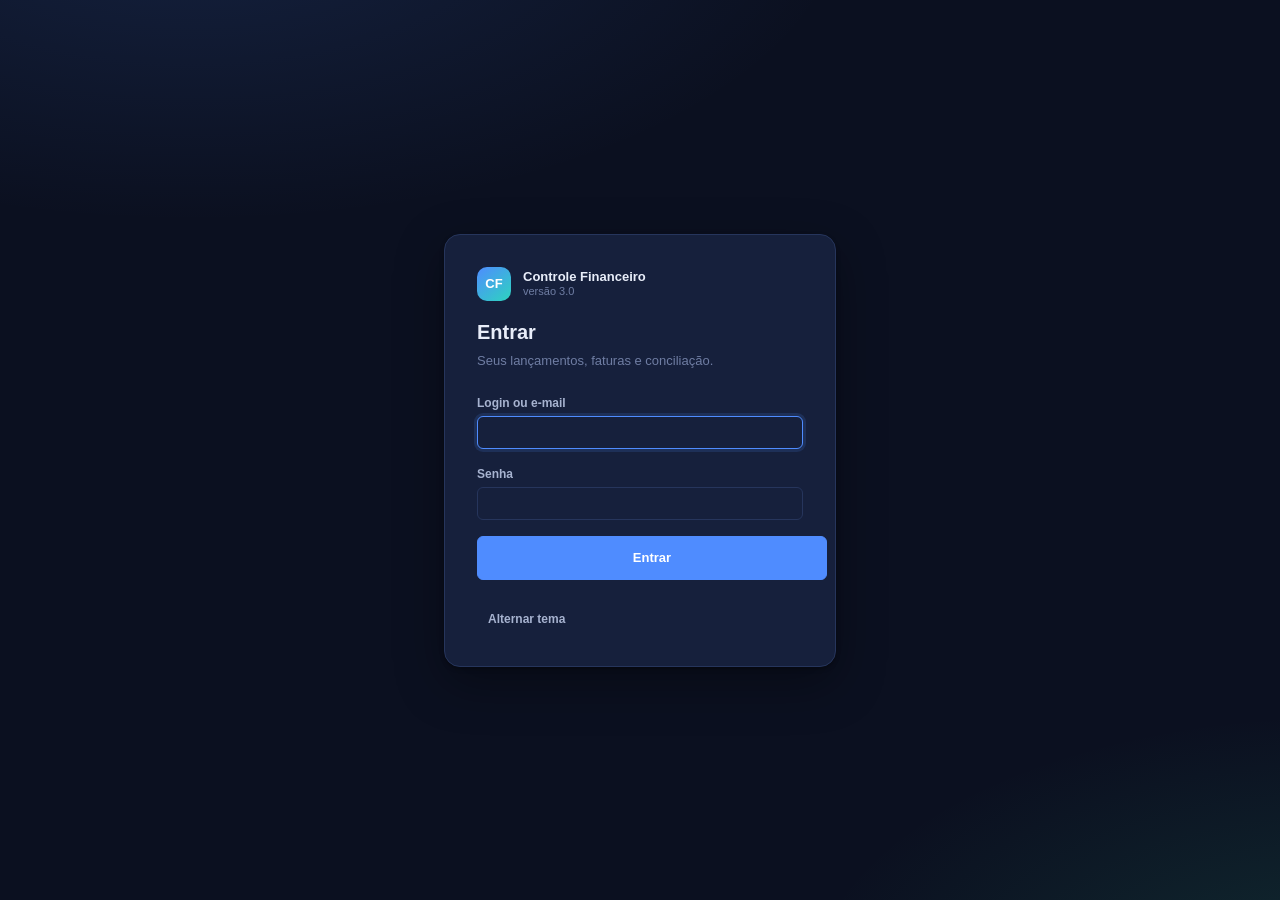
<file: static/login.html>
<!DOCTYPE html>
<html lang="pt-BR">
<head>
  <meta charset="UTF-8">
  <meta name="viewport" content="width=device-width, initial-scale=1.0">
  <title>Entrar — Controle Financeiro</title>
  <link rel="stylesheet" href="/static/tema.css">
  <link rel="stylesheet" href="/static/app.css">
  <script src="/static/tema.js"></script>
</head>
<body>
  <main class="tela-login">
    <div class="caixa-login">
      <div class="marca">
        <div class="marca-icone">CF</div>
        <div class="marca-texto">Controle Financeiro<span>versão 3.0</span></div>
      </div>

      <!-- entrada normal -->
      <section id="bloco-entrar">
        <h1>Entrar</h1>
        <p class="sub">Seus lançamentos, faturas e conciliação.</p>
        <form id="form-entrar" class="campos" autocomplete="on">
          <div>
            <label class="rotulo" for="email">Login ou e-mail</label>
            <!-- type="text", não "email": o identificador é o que está na tabela
                 `usuarios`, e nem sempre é um endereço — o usuário da maquete é
                 só "admin". Com type="email" o navegador barrava o envio antes
                 de a requisição sair. inputmode ainda oferece o teclado de
                 e-mail no celular. -->
            <input class="campo" type="text" id="email" name="email"
                   inputmode="email" autocapitalize="none" spellcheck="false"
                   autocomplete="username" required>
          </div>
          <div>
            <label class="rotulo" for="senha">Senha</label>
            <input class="campo" type="password" id="senha" name="senha"
                   autocomplete="current-password" required>
          </div>
          <div id="erro-entrar" class="aviso aviso-erro oculto"></div>
          <button class="botao botao-primario" type="submit" id="botao-entrar">Entrar</button>
        </form>
      </section>

      <!-- primeiro acesso: a conta existe, mas ainda não tem senha -->
      <section id="bloco-primeiro" class="oculto">
        <h1>Criar sua senha</h1>
        <p class="sub" id="texto-primeiro">
          Esta conta ainda não tem senha. Defina a sua agora.
        </p>
        <form id="form-primeiro" class="campos">
          <div>
            <label class="rotulo" for="nova">Nova senha</label>
            <input class="campo" type="password" id="nova" name="senha"
                   autocomplete="new-password" minlength="8" required>
          </div>
          <div>
            <label class="rotulo" for="repeticao">Repita a senha</label>
            <input class="campo" type="password" id="repeticao" name="repeticao"
                   autocomplete="new-password" minlength="8" required>
          </div>
          <div id="erro-primeiro" class="aviso aviso-erro oculto"></div>
          <button class="botao botao-primario" type="submit">Criar senha e entrar</button>
          <button class="botao botao-fantasma" type="button" id="voltar-entrar">Voltar</button>
        </form>
      </section>

      <div class="rodape-lateral" style="margin-top:24px">
        <button class="botao botao-fantasma botao-p" type="button"
                id="botao-tema">Alternar tema</button>
      </div>
    </div>
  </main>
  <script src="/static/login.js"></script>
</body>
</html>
</file>
<file: static/tema.css>
/* ==========================================================================
   Controle Financeiro 3.0 — TEMA (design system)

   A fonte única de cor, espaço, raio e tipografia. Nenhum valor de cor
   literal fora deste arquivo: componente usa token, sempre. Foi o que
   permitiu, no SICAD, trocar o tema inteiro sem caçar hexadecimal no CSS.

   Escuro é o padrão; claro entra com data-tema="claro" na raiz, aplicado
   ANTES da primeira pintura (script no <head>) para a tela não piscar.

   Sem Google Fonts de propósito: a CSP do servidor é default-src 'self', e
   uma pilha de fontes do sistema não custa requisição nenhuma nem quebra se
   a CDN cair.
   ========================================================================== */

:root {
  /* --- superfícies (escuro) */
  --fundo:            #0b1020;
  --fundo-alto:       #111a33;
  --superficie:       #16203c;
  --superficie-alta:  #1d2a4d;
  --borda:            #26355c;
  --borda-suave:      #1c2847;

  /* --- texto */
  --texto:            #e8edf9;
  --texto-medio:      #a7b3d0;
  --texto-fraco:      #6f7da3;

  /* --- marca e semântica */
  --marca:            #4f8cff;
  --marca-forte:      #2f6fe4;
  --marca-suave:      rgba(79, 140, 255, 0.14);

  --receita:          #34d399;
  --receita-suave:    rgba(52, 211, 153, 0.14);
  --despesa:          #fb7185;
  --despesa-suave:    rgba(251, 113, 133, 0.14);
  --alerta:           #fbbf24;
  --alerta-suave:     rgba(251, 191, 36, 0.15);
  --neutro:           #7c8db5;

  /* --- paleta de categorias: 10 tons distinguíveis, inclusive lado a lado */
  --c1:  #4f8cff;  --c2:  #34d399;  --c3:  #fbbf24;  --c4:  #fb7185;
  --c5:  #a78bfa;  --c6:  #22d3ee;  --c7:  #fb923c;  --c8:  #f472b6;
  --c9:  #2dd4bf;  --c10: #94a3b8;

  /* --- forma e ritmo */
  --raio-p: 6px;
  --raio:   10px;
  --raio-g: 16px;
  --esp-1: 4px;  --esp-2: 8px;   --esp-3: 12px;  --esp-4: 16px;
  --esp-5: 24px; --esp-6: 32px;  --esp-7: 48px;

  --sombra:      0 1px 2px rgba(0, 0, 0, .28), 0 8px 24px rgba(0, 0, 0, .22);
  --sombra-alta: 0 2px 4px rgba(0, 0, 0, .3),  0 16px 48px rgba(0, 0, 0, .35);

  /* --- tipografia */
  --fonte: -apple-system, BlinkMacSystemFont, "Segoe UI", Roboto, "Helvetica Neue",
           Arial, "Noto Sans", sans-serif;
  --fonte-num: ui-monospace, SFMono-Regular, "SF Mono", Menlo, Consolas,
               "Liberation Mono", monospace;

  --t-xs:  11px;
  --t-p:   12px;
  --t-m:   13px;
  --t-base:14px;
  --t-g:   16px;
  --t-gg:  20px;
  --t-tit: 26px;
  --t-num: 30px;

  --transicao: 160ms cubic-bezier(.4, 0, .2, 1);
}

:root[data-tema="claro"] {
  --fundo:            #f5f7fc;
  --fundo-alto:       #ffffff;
  --superficie:       #ffffff;
  --superficie-alta:  #eef2fa;
  --borda:            #d7dfef;
  --borda-suave:      #e6ecf7;

  --texto:            #14203a;
  --texto-medio:      #4a5878;
  --texto-fraco:      #7b88a6;

  --marca:            #2f6fe4;
  --marca-forte:      #1d55bd;
  --marca-suave:      rgba(47, 111, 228, 0.10);

  --receita:          #0f9b6c;
  --receita-suave:    rgba(15, 155, 108, 0.12);
  --despesa:          #d94961;
  --despesa-suave:    rgba(217, 73, 97, 0.12);
  --alerta:           #b57d00;
  --alerta-suave:     rgba(181, 125, 0, 0.14);
  --neutro:           #64748b;

  --sombra:      0 1px 2px rgba(20, 32, 58, .06), 0 8px 20px rgba(20, 32, 58, .07);
  --sombra-alta: 0 2px 6px rgba(20, 32, 58, .09), 0 18px 44px rgba(20, 32, 58, .12);
}

/* Respeita quem pede menos animação no sistema. */
@media (prefers-reduced-motion: reduce) {
  :root { --transicao: 0ms; }
  * { animation-duration: 0.01ms !important; animation-iteration-count: 1 !important; }
}
</file>
<file: static/app.css>
/* ==========================================================================
   Componentes. Só tokens do tema.css — nenhuma cor literal aqui.
   ========================================================================== */

*, *::before, *::after { box-sizing: border-box; }

html, body { height: 100%; }

body {
  margin: 0;
  background: var(--fundo);
  color: var(--texto);
  font: 400 var(--t-base)/1.5 var(--fonte);
  -webkit-font-smoothing: antialiased;
}

a { color: var(--marca); text-decoration: none; }
a:hover { text-decoration: underline; }

/* Foco visível sempre — navegação por teclado não pode ser adivinhação. */
:focus-visible { outline: 2px solid var(--marca); outline-offset: 2px; }

::-webkit-scrollbar { width: 8px; height: 10px; }
::-webkit-scrollbar-track { background: transparent; }
::-webkit-scrollbar-thumb { background: var(--borda); border-radius: 99px; }
::-webkit-scrollbar-thumb:hover { background: var(--texto-fraco); }

/* ------------------------------------------------------------- estrutura */

.app { display: grid; grid-template-columns: 232px 1fr; min-height: 100vh; }

.lateral {
  background: var(--fundo-alto);
  border-right: 1px solid var(--borda-suave);
  padding: var(--esp-5) var(--esp-4);
  display: flex; flex-direction: column; gap: var(--esp-5);
  position: sticky; top: 0; height: 100vh; overflow-y: auto;
}

.marca { display: flex; align-items: center; gap: var(--esp-3); }
.marca-icone {
  width: 34px; height: 34px; border-radius: var(--raio);
  background: linear-gradient(140deg, var(--marca), var(--c9));
  display: grid; place-items: center; color: #fff; font-weight: 700;
  font-size: var(--t-m); flex: 0 0 auto;
}
.marca-texto { font-weight: 650; font-size: var(--t-m); line-height: 1.25; }
.marca-texto span { display: block; color: var(--texto-fraco); font-weight: 400;
  font-size: var(--t-xs); }

.nav { display: flex; flex-direction: column; gap: 2px; }
.nav-titulo {
  font-size: var(--t-xs); text-transform: uppercase; letter-spacing: .08em;
  color: var(--texto-fraco); margin: var(--esp-3) var(--esp-2) var(--esp-1);
}
.nav button {
  all: unset; cursor: pointer; display: flex; align-items: center; gap: var(--esp-3);
  padding: 9px var(--esp-3); border-radius: var(--raio-p);
  color: var(--texto-medio); font-size: var(--t-m); font-family: var(--fonte);
  transition: background var(--transicao), color var(--transicao);
}
.nav button:hover { background: var(--superficie); color: var(--texto); }
.nav button[aria-current="page"] {
  background: var(--marca-suave); color: var(--marca); font-weight: 600;
}
.nav .ponto { width: 6px; height: 6px; border-radius: 99px; background: currentColor;
  opacity: .55; flex: 0 0 auto; }

.rodape-lateral { margin-top: auto; font-size: var(--t-xs); color: var(--texto-fraco);
  display: flex; flex-direction: column; gap: var(--esp-2); }

.conteudo { padding: var(--esp-5) var(--esp-6) var(--esp-7); min-width: 0; }

.topo {
  display: flex; align-items: flex-end; justify-content: space-between;
  gap: var(--esp-4); flex-wrap: wrap; margin-bottom: var(--esp-5);
}
.topo h1 { margin: 0; font-size: var(--t-tit); font-weight: 680; letter-spacing: -.02em; }
.topo p { margin: 2px 0 0; color: var(--texto-fraco); font-size: var(--t-m); }
.topo-acoes { display: flex; align-items: center; gap: var(--esp-2); flex-wrap: wrap; }

/* -------------------------------------------------------------- controles */

.botao {
  all: unset; cursor: pointer; font-family: var(--fonte); font-size: var(--t-m);
  font-weight: 550; padding: 8px var(--esp-4); border-radius: var(--raio-p);
  background: var(--superficie); color: var(--texto);
  border: 1px solid var(--borda); transition: all var(--transicao);
  display: inline-flex; align-items: center; gap: var(--esp-2); white-space: nowrap;
}
.botao:hover { background: var(--superficie-alta); border-color: var(--texto-fraco); }
.botao:disabled { opacity: .5; cursor: not-allowed; }
.botao-primario {
  background: var(--marca); border-color: var(--marca); color: #fff;
}
.botao-primario:hover { background: var(--marca-forte); border-color: var(--marca-forte); }
.botao-fantasma { background: transparent; border-color: transparent; color: var(--texto-medio); }
.botao-fantasma:hover { background: var(--superficie); color: var(--texto); }
.botao-p { padding: 5px 10px; font-size: var(--t-p); }

select.campo, input.campo, textarea.campo {
  font-family: var(--fonte); font-size: var(--t-m); color: var(--texto);
  background: var(--superficie); border: 1px solid var(--borda);
  border-radius: var(--raio-p); padding: 8px var(--esp-3); width: 100%;
  transition: border-color var(--transicao), box-shadow var(--transicao);
}
select.campo { padding-right: var(--esp-5); }
.campo:focus { border-color: var(--marca); box-shadow: 0 0 0 3px var(--marca-suave);
  outline: none; }
.campo::placeholder { color: var(--texto-fraco); }
.rotulo { display: block; font-size: var(--t-p); color: var(--texto-medio);
  margin-bottom: var(--esp-1); font-weight: 550; }
.campo-auto { width: auto; }

/* ---------------------------------------------------------------- blocos */

.cartao {
  background: var(--superficie); border: 1px solid var(--borda-suave);
  border-radius: var(--raio); box-shadow: var(--sombra);
}
.cartao-cabeca {
  padding: var(--esp-4) var(--esp-5); border-bottom: 1px solid var(--borda-suave);
  display: flex; align-items: center; justify-content: space-between; gap: var(--esp-3);
  flex-wrap: wrap;
}
.cartao-cabeca h2 { margin: 0; font-size: var(--t-g); font-weight: 620; }
.cartao-cabeca p { margin: 2px 0 0; font-size: var(--t-p); color: var(--texto-fraco); }
.cartao-corpo { padding: var(--esp-5); }
.cartao-corpo.sem-espaco { padding: 0; }

.grade { display: grid; gap: var(--esp-4); }
.grade-kpi { grid-template-columns: repeat(auto-fit, minmax(210px, 1fr)); }
.grade-2 { grid-template-columns: repeat(auto-fit, minmax(360px, 1fr)); }

.kpi { padding: var(--esp-4) var(--esp-5); }
.kpi-rotulo {
  font-size: var(--t-p); color: var(--texto-fraco); text-transform: uppercase;
  letter-spacing: .06em; font-weight: 600;
}
.kpi-valor {
  font: 650 var(--t-num)/1.15 var(--fonte); letter-spacing: -.025em;
  margin-top: var(--esp-2); font-variant-numeric: tabular-nums;
}
.kpi-nota { font-size: var(--t-p); color: var(--texto-fraco); margin-top: var(--esp-1); }
.positivo { color: var(--receita); }
.negativo { color: var(--despesa); }

/* ---------------------------------------------------------------- tabela */

.tabela-caixa { overflow-x: auto; }
table.tabela { width: 100%; border-collapse: collapse; font-size: var(--t-m); }
.tabela th {
  text-align: left; font-size: var(--t-xs); text-transform: uppercase;
  letter-spacing: .06em; color: var(--texto-fraco); font-weight: 650;
  padding: var(--esp-3) var(--esp-4); border-bottom: 1px solid var(--borda);
  white-space: nowrap; background: var(--superficie); position: sticky; top: 0; z-index: 1;
}
.tabela td {
  padding: 10px var(--esp-4); border-bottom: 1px solid var(--borda-suave);
  vertical-align: middle;
}
.tabela tbody tr:hover { background: var(--superficie-alta); }
.tabela tbody tr:last-child td { border-bottom: none; }
.num { text-align: right; font-family: var(--fonte-num); font-variant-numeric: tabular-nums;
  white-space: nowrap; }
.truncar { max-width: 340px; overflow: hidden; text-overflow: ellipsis; white-space: nowrap; }

/* ----------------------------------------------------------------- selos */

.selo {
  display: inline-flex; align-items: center; gap: 5px; padding: 3px 9px;
  border-radius: 99px; font-size: var(--t-xs); font-weight: 600; white-space: nowrap;
  border: 1px solid transparent;
}
.selo-ok      { background: var(--receita-suave); color: var(--receita); }
.selo-alerta  { background: var(--alerta-suave);  color: var(--alerta); }
.selo-erro    { background: var(--despesa-suave); color: var(--despesa); }
.selo-neutro  { background: var(--superficie-alta); color: var(--texto-medio);
                border-color: var(--borda); }
.selo-marca   { background: var(--marca-suave); color: var(--marca); }

/* ----------------------------------------------------------- zona de upload */

.solta {
  border: 2px dashed var(--borda); border-radius: var(--raio-g);
  padding: var(--esp-7) var(--esp-5); text-align: center;
  transition: all var(--transicao); cursor: pointer; background: var(--fundo-alto);
}
.solta:hover, .solta.ativa {
  border-color: var(--marca); background: var(--marca-suave);
}
.solta h3 { margin: 0 0 var(--esp-2); font-size: var(--t-g); font-weight: 620; }
.solta p { margin: 0; color: var(--texto-fraco); font-size: var(--t-m); }
.solta input[type=file] { display: none; }

.lista-arquivos { list-style: none; margin: var(--esp-4) 0 0; padding: 0;
  display: flex; flex-direction: column; gap: var(--esp-2); }
.lista-arquivos li {
  display: flex; align-items: center; gap: var(--esp-3); padding: 10px var(--esp-4);
  background: var(--fundo-alto); border: 1px solid var(--borda-suave);
  border-radius: var(--raio-p); font-size: var(--t-m);
}
.lista-arquivos .nome { flex: 1; min-width: 0; overflow: hidden;
  text-overflow: ellipsis; white-space: nowrap; }

/* ---------------------------------------------------------------- avisos */

.aviso {
  padding: var(--esp-3) var(--esp-4); border-radius: var(--raio-p);
  font-size: var(--t-m); border: 1px solid; display: flex; gap: var(--esp-3);
  align-items: flex-start;
}
.aviso-ok     { background: var(--receita-suave); border-color: var(--receita); }
.aviso-alerta { background: var(--alerta-suave);  border-color: var(--alerta); }
.aviso-erro   { background: var(--despesa-suave); border-color: var(--despesa); }
.aviso-info   { background: var(--marca-suave);   border-color: var(--marca); }

.vazio { text-align: center; padding: var(--esp-7) var(--esp-5); color: var(--texto-fraco); }
.vazio strong { display: block; color: var(--texto-medio); font-size: var(--t-g);
  margin-bottom: var(--esp-2); }

/* --------------------------------------------------------------- gráficos */

.grafico { width: 100%; display: block; overflow: visible; }
.grafico text { font-family: var(--fonte); fill: var(--texto-fraco); font-size: 11px; }
.grafico .eixo { stroke: var(--borda-suave); stroke-width: 1; }
.grafico .rotulo-valor { fill: var(--texto-medio); font-size: 10px; }
.legenda { display: flex; flex-wrap: wrap; gap: var(--esp-2) var(--esp-4);
  margin-top: var(--esp-3); font-size: var(--t-p); color: var(--texto-medio); }
.legenda span { display: inline-flex; align-items: center; gap: 6px; }
.legenda i { width: 10px; height: 10px; border-radius: 3px; display: inline-block; }

/* ----------------------------------------------------------------- login */

.tela-login {
  min-height: 100vh; display: grid; place-items: center; padding: var(--esp-5);
  background:
    radial-gradient(1100px 520px at 15% -10%, var(--marca-suave), transparent 60%),
    radial-gradient(900px 460px at 105% 110%, var(--receita-suave), transparent 60%),
    var(--fundo);
}
.caixa-login {
  width: 100%; max-width: 392px; background: var(--superficie);
  border: 1px solid var(--borda); border-radius: var(--raio-g);
  padding: var(--esp-6); box-shadow: var(--sombra-alta);
}
.caixa-login h1 { margin: var(--esp-4) 0 var(--esp-1); font-size: var(--t-gg);
  font-weight: 650; }
.caixa-login .sub { color: var(--texto-fraco); font-size: var(--t-m);
  margin: 0 0 var(--esp-5); }
.campos { display: flex; flex-direction: column; gap: var(--esp-4); }
.caixa-login .botao-primario { width: 100%; justify-content: center; padding: 11px; }

/* ------------------------------------------------------------ responsivo */

@media (max-width: 900px) {
  .app { grid-template-columns: 1fr; }
  .lateral {
    position: static; height: auto; flex-direction: row; align-items: center;
    overflow-x: auto; gap: var(--esp-4); border-right: none;
    border-bottom: 1px solid var(--borda-suave); padding: var(--esp-3) var(--esp-4);
  }
  .nav { flex-direction: row; }
  .nav-titulo, .rodape-lateral, .marca-texto { display: none; }
  .conteudo { padding: var(--esp-4); }
  .kpi-valor { font-size: var(--t-gg); }
}

.oculto { display: none !important; }
</file>
